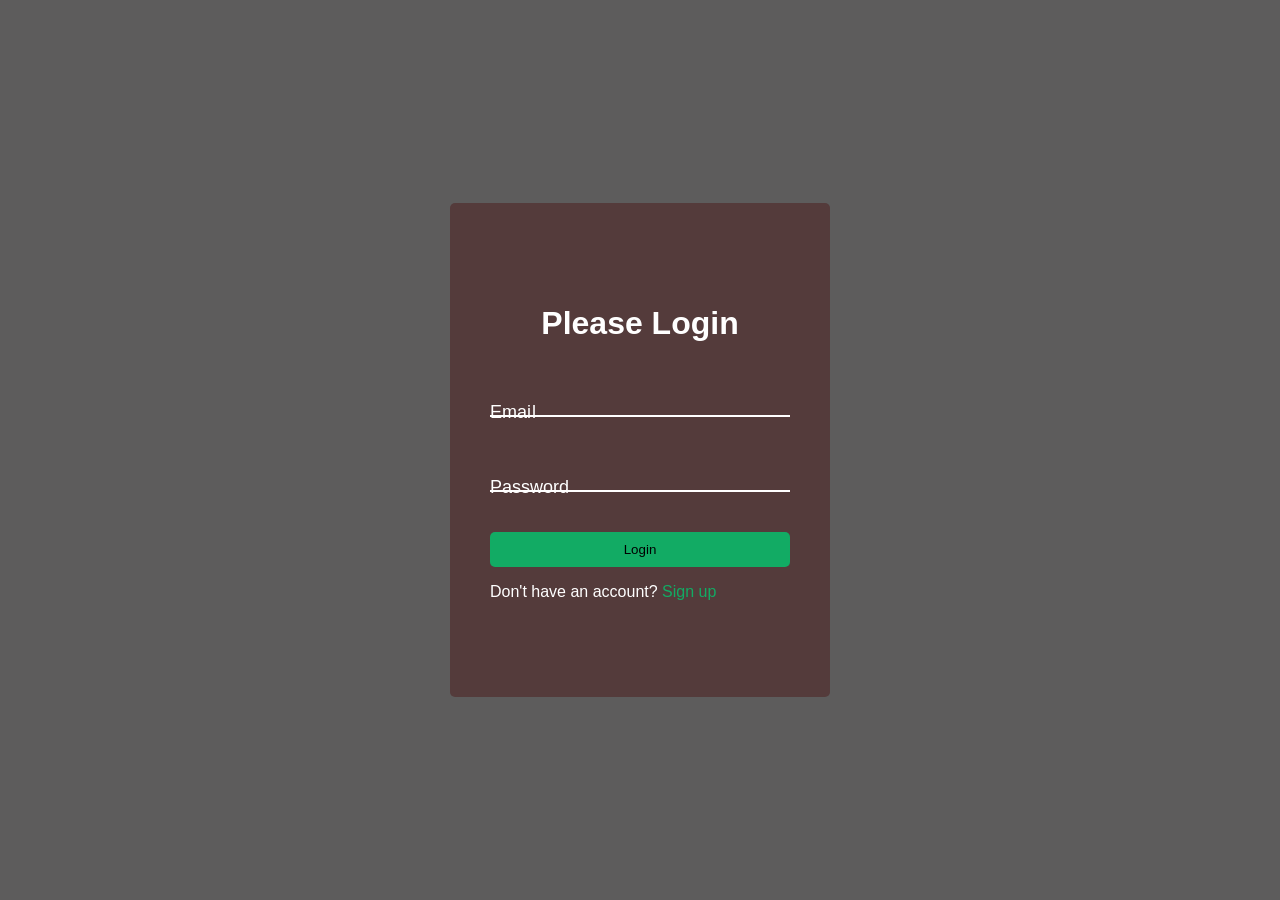
<file: 03. login form with animation/index.html>
<!DOCTYPE html>
<html lang="en">
<head>
    <meta charset="UTF-8">
    <meta name="viewport" content="width=device-width, initial-scale=1.0">
    <title>Document</title>
    <link rel="stylesheet" href="style.css">
</head>
<body>
    <div class="container">
        <h1>Please Login</h1>
        <form >
            <div class="form-control">
                <input type="text"required>
                <label>Email</label>
            </div>
            <div class="form-control">
                <input type="password"required>
                <label>Password</label>
            </div>
            <button class="btn" type="submit">Login</button>
            <p>Don't have an account? <a href="#">Sign up</a></p>
        </form>
    </div>
    <script src="script.js"></script>
</body>
</html>
</file>
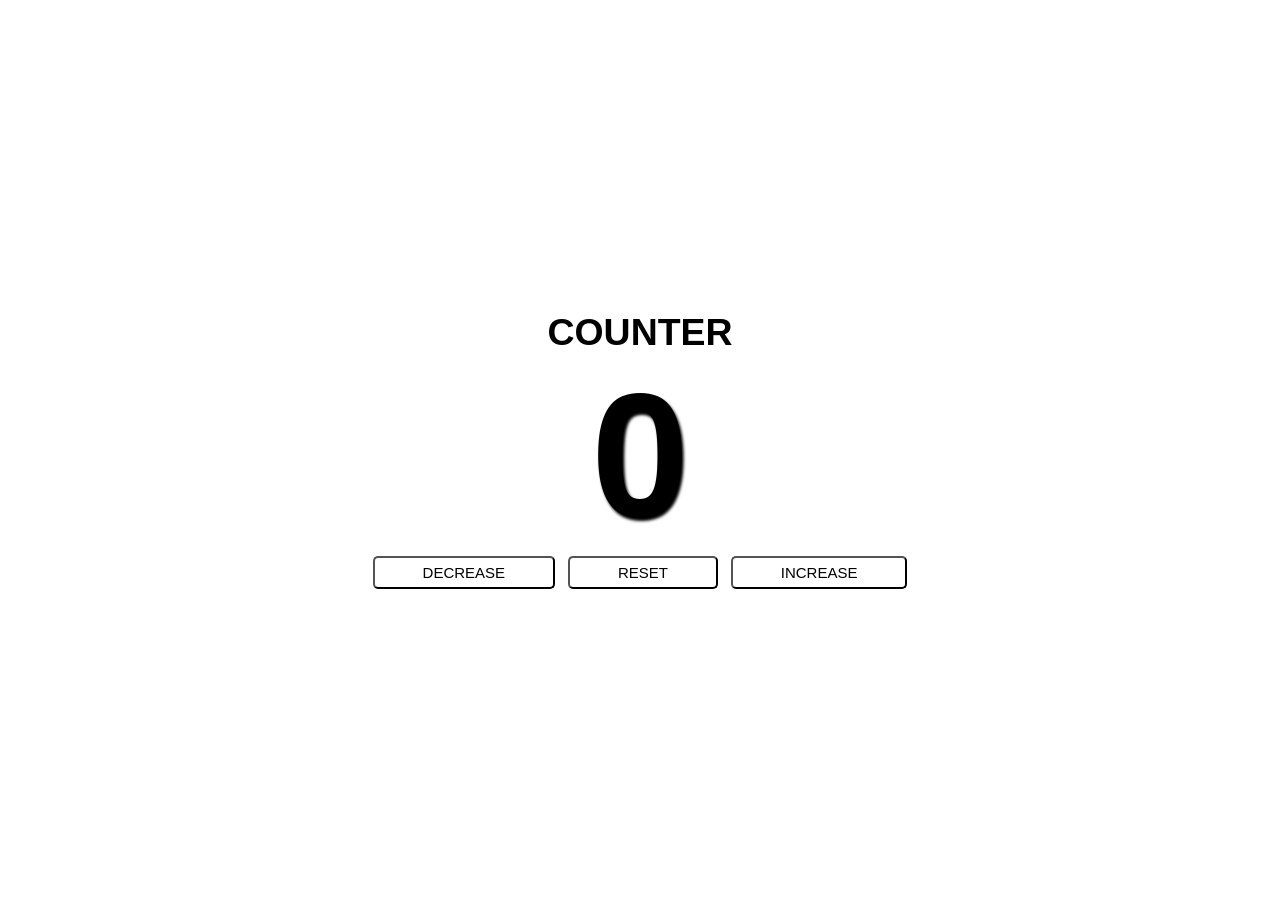
<file: 04. counter Application/index.html>
<!DOCTYPE html>
<html lang="en">
<head>
    <meta charset="UTF-8">
    <meta http-equiv="X-UA-Compatible" content="IE=edge">
    <meta name="viewport" content="width=device-width, initial-scale=1.0">
    <title>Counter App</title>
    <link rel="stylesheet" href="style.css">
</head>
<body>

    <div class="container">
        <div class="counter">
            <h3>Counter</h3>
        </div>
        <div class="number">
            <h3>0</h3>
        </div>
        <div class="buttons">
            <button class="decrease">decrease</button>
            <button class="reset">reset</button>
            <button class="increase">increase</button>
        </div>
    </div>
    <script src="app.js"></script>
</body>
</html>
</file>
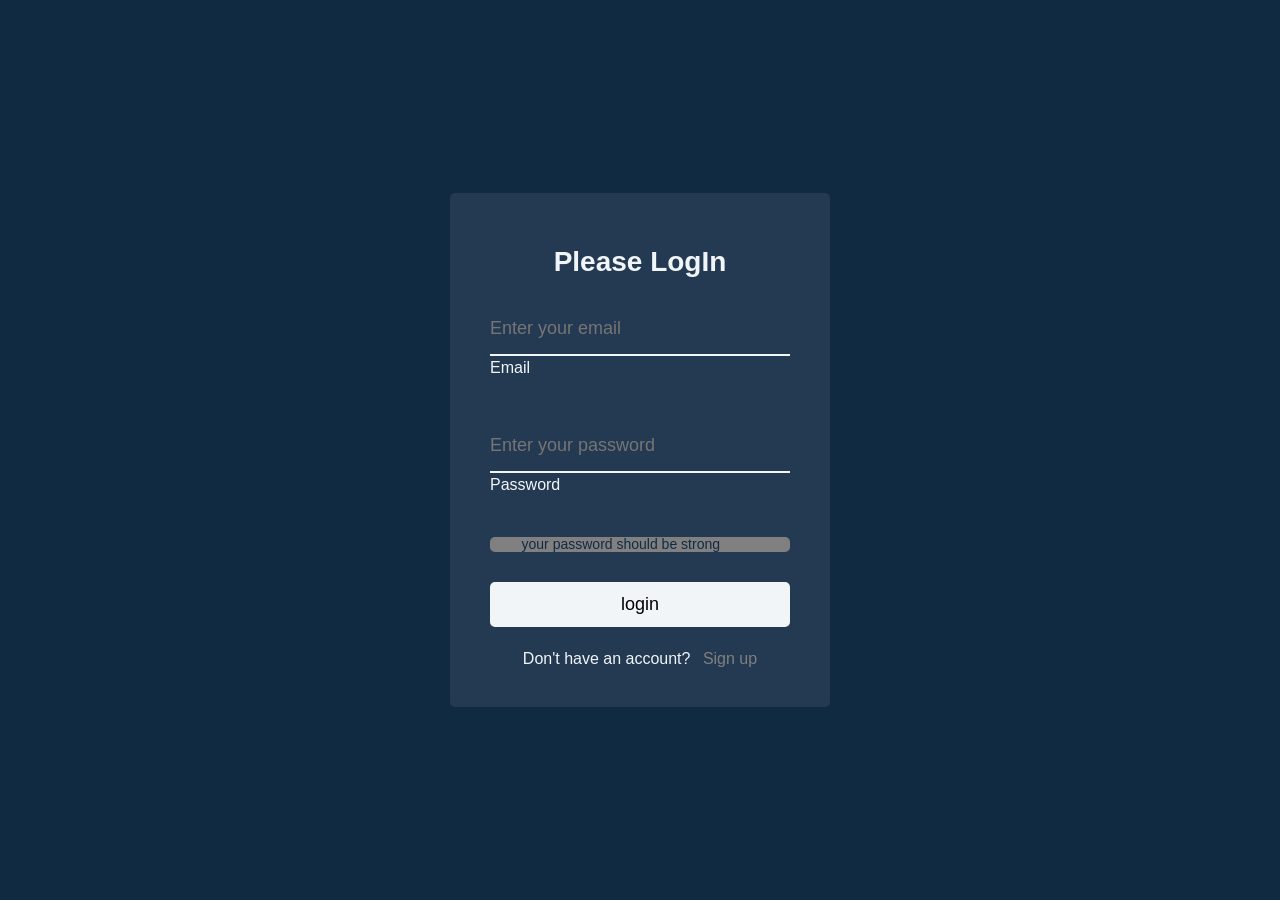
<file: 05- Pasword check app/index.html>
<!DOCTYPE html>
<html lang="en">
<head>
    <meta charset="UTF-8">
    <meta name="viewport" content="width=device-width, initial-scale=1.0">
    <title>Password Strength Check</title>
    <link rel="stylesheet" href="./styles.css">
    <link rel="stylesheet" href="https://cdnjs.cloudflare.com/ajax/libs/font-awesome/6.4.0/css/all.min.css" integrity="sha512-iecdLmaskl7CVkqkXNQ/ZmH+zGtG+Nv9eCz1ztcQTwFspd3yD65VohhpuuCOmLASjC" crossorigin="anonymous" referrerpolicy="no-referrer" />
</head>
<body>
    <div class="container">
        <h3 class="login">Please LogIn</h3>
        <form id="form"> 
            <div class="form-control">
                <input type="email" id="email" placeholder="Enter your email">
                <label for="email">Email</label>
            </div>
            <div class="form-control">
                <input type="password" id="password" placeholder="Enter your password">
                <label for="password">Password</label>
            </div>
            <div class="myProgress">
                <div class="myBar"></div>
                <span class="message">your password should be strong</span>
            </div>
            <button type="submit" class="btn">login</button>
            <p>Don't have an account? <a href="#">Sign up</a></p>
        </form>
    </div>
    <script src="./script.js"></script>
</body>
</html>
</file>
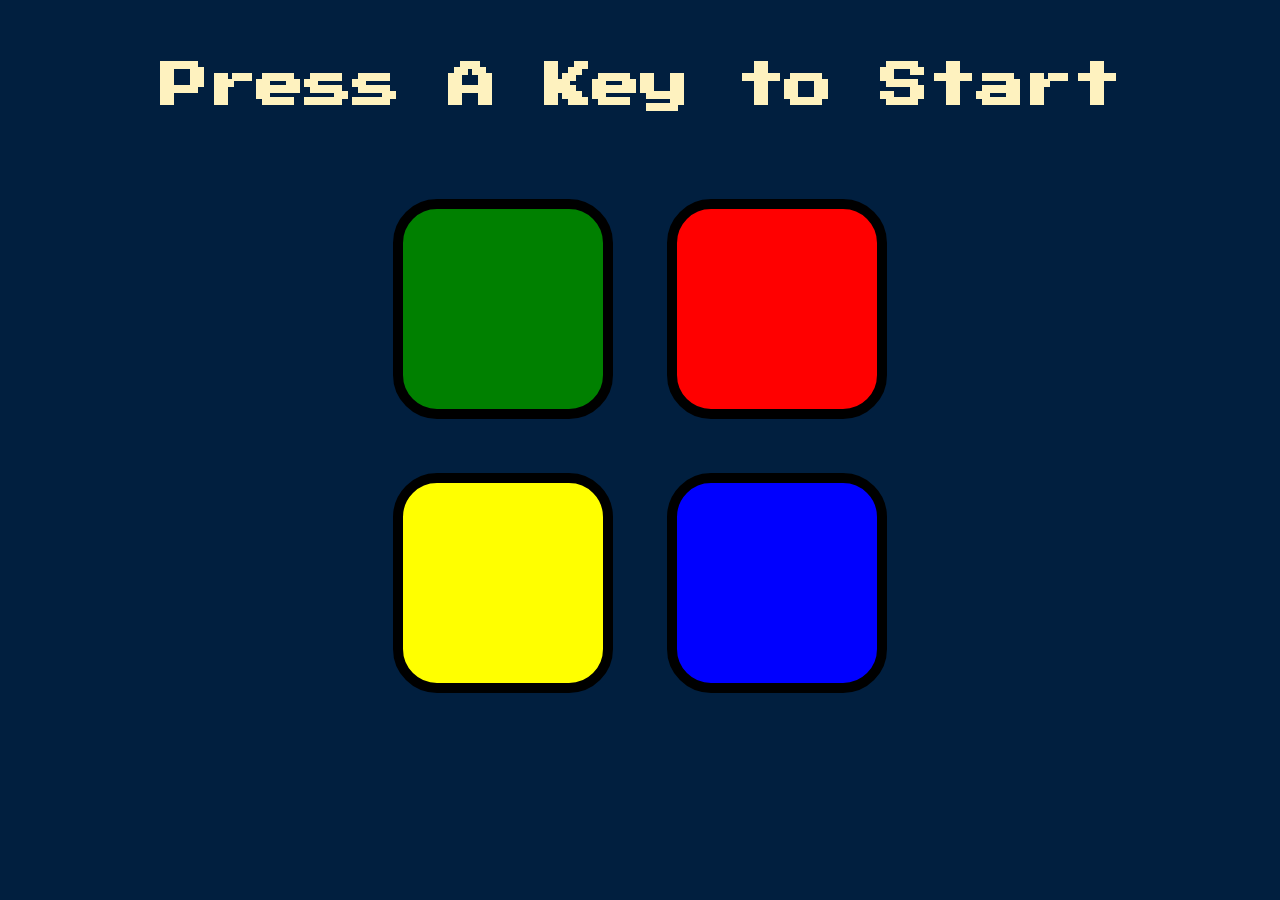
<file: 10. Simon Chalenge Game/index.html>
<!DOCTYPE html>
<html lang="en" dir="ltr">

<head>
  <meta charset="utf-8">
  <title>Simon Game chalenge</title>
  <link rel="stylesheet" href="styles.css">
  <link href="https://fonts.googleapis.com/css?family=Press+Start+2P" rel="stylesheet">
</head>

<body>
  <h1 id="level-title">Press A Key to Start</h1>

  <div class="container">
    
    <div lass="row">
      <div type="button" id="green" class="btn green"></div>
      <div type="button" id="red" class="btn red"></div>
    </div>

    <div class="row">
      <div type="button" id="yellow" class="btn yellow"></div>
      <div type="button" id="blue" class="btn blue"></div>
    </div>

  </div>

  <script src="https://ajax.googleapis.com/ajax/libs/jquery/3.3.1/jquery.min.js"></script>
  <script src="game.js" charset="utf-8"></script>

</body>
</html>
</file>
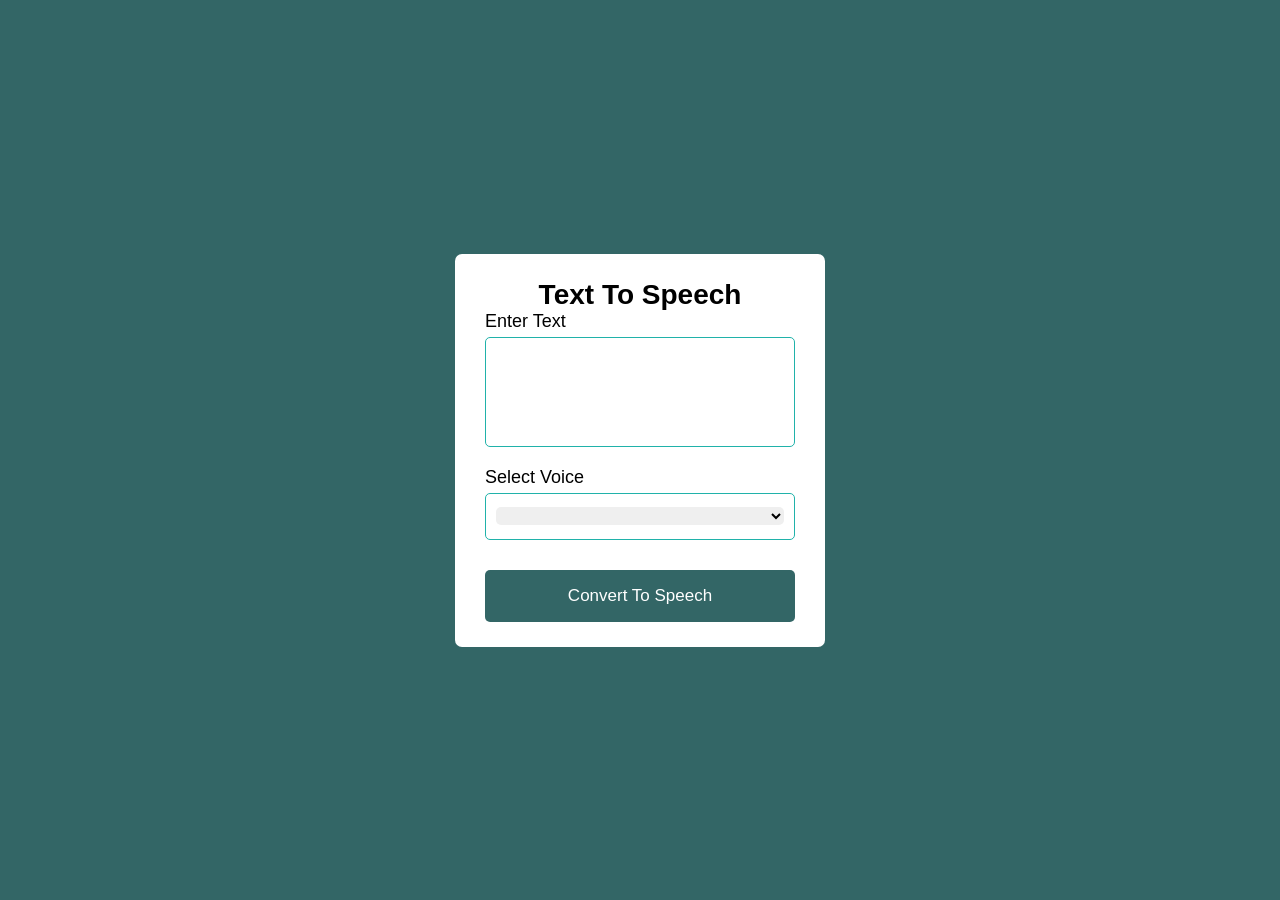
<file: 07. Text to speech converter/01- Text to speech Convertor Application/index.html>
<!DOCTYPE html>
<html lang="en">
<head>
    <meta charset="UTF-8">
    <meta http-equiv="X-UA-Compatible" content="IE=edge">
    <meta name="viewport" content="width=device-width, initial-scale=1.0">
    <title>Text To Speech Convertor App</title>
    <link rel="stylesheet" href="./styles.css">
    <script src="./main.js" defer></script>
</head>
<body>
    <div class="container">
        <header>Text To Speech</header>
        <form>
            <div class="row">
                <label>Enter Text</label>
                <textarea></textarea>
            </div>
            <div class="row">
                <label>Select Voice</label>
                <div class="outer">
                    <select></select>
                </div>
           </div>
           <button>Convert To Speech</button>
        </form>
    </div>
</body>
</html>
</file>
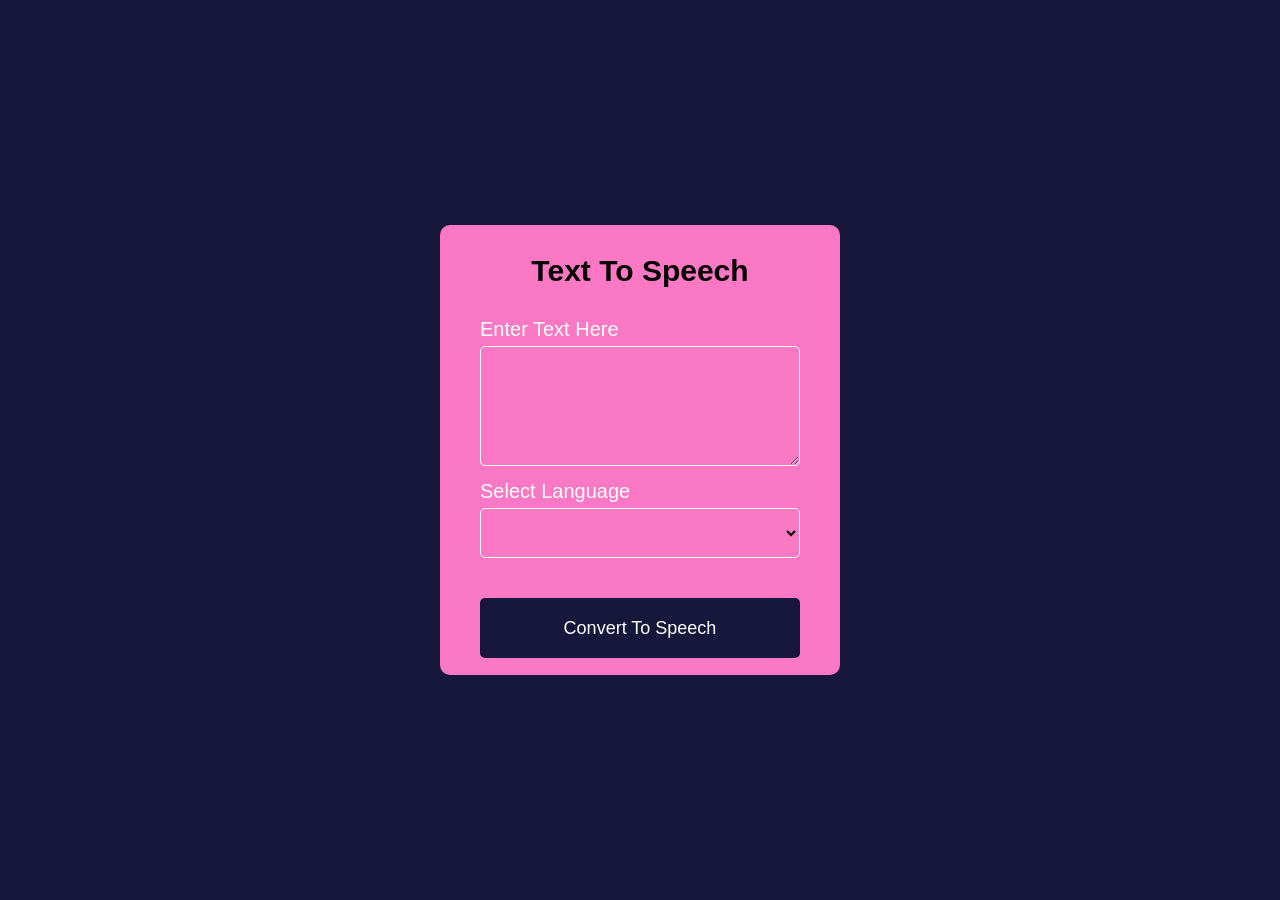
<file: 07. Text to speech converter/02-Exercise Text to speech Convertor Application copy/index.html>
<!DOCTYPE html>
<html lang="en">
<head>
    <meta charset="UTF-8">
    <meta http-equiv="X-UA-Compatible" content="IE=edge">
    <meta name="viewport" content="width=device-width, initial-scale=1.0">
    <title>Text To Speech Convertor App</title>
    <link rel="stylesheet" href="./styles.css">
    <script src="./main.js" defer></script>
</head>
<body>
    <div class="container">
        <h2>Text To Speech</h2>
        <form >
            <div class="form-control">
                <h4>Enter Text Here</h4>
                <textarea></textarea>
            </div>
            <div class="form-control">
                <h4>Select Language</h4>
                <div class="row">
                    <select>
                        <!-- <option value="en-US">English (United States)</option> -->
                    </select>
                </div>
            </div>
            <button>Convert To Speech</button>
        </form>
    </div>
</body>
</html>
</file>
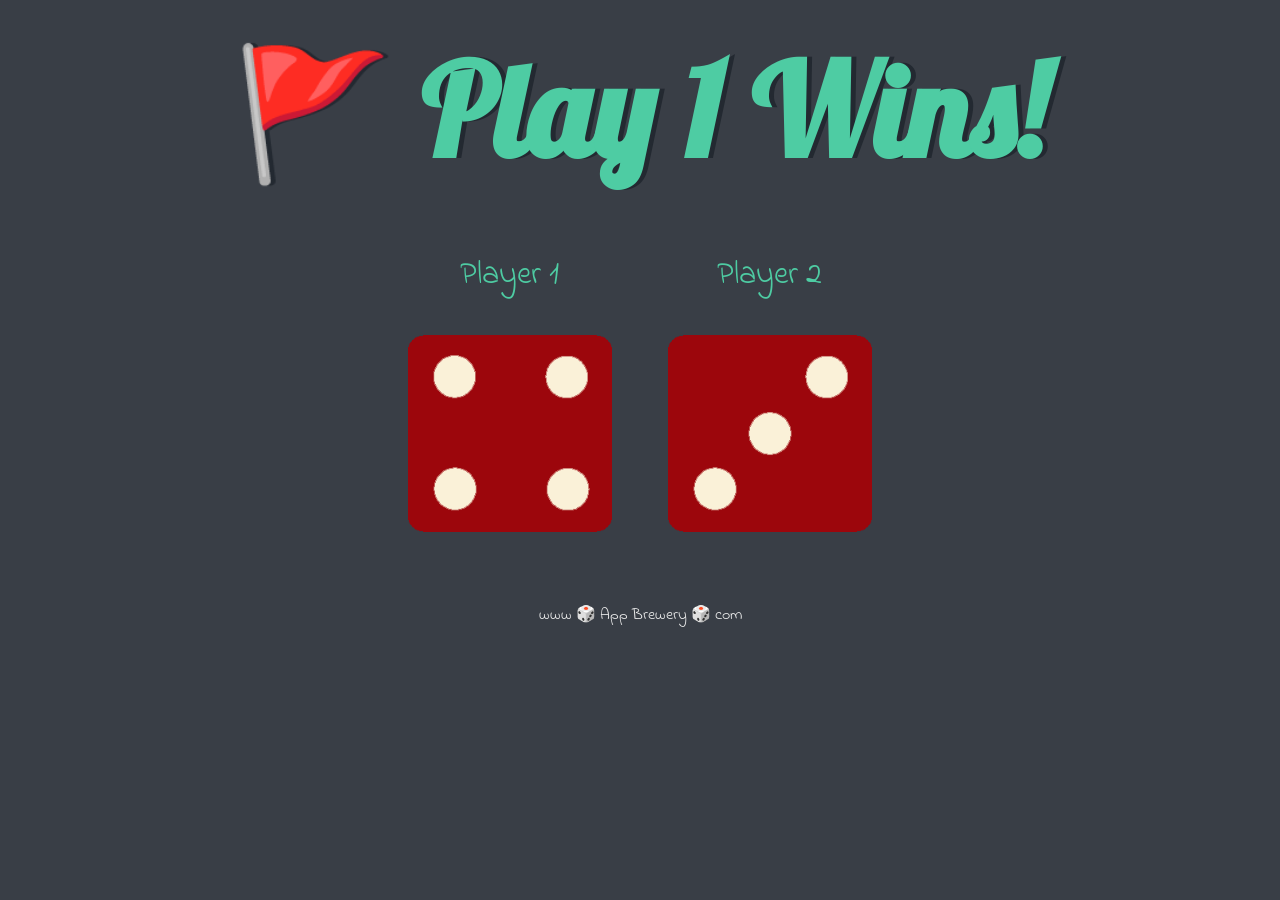
<file: 09. Dicee Challenge/dicee.html>
<!DOCTYPE html>
<html lang="en" dir="ltr">
  <head>
    <meta charset="utf-8">
    <title>Dicee</title>
    <link rel="stylesheet" href="styles.css">
    <link href="https://fonts.googleapis.com/css?family=Indie+Flower|Lobster" rel="stylesheet">

  </head>
  <body>

    <div class="container">
      <h1>Refresh Me</h1>

      <div class="dice">
        <p>Player 1</p>
        <img class="img1" src="images/dice6.png">
      </div>

      <div class="dice">
        <p>Player 2</p>
        <img class="img2" src="images/dice6.png">
      </div>

    </div>

    <script src="index.js" charset="utf-8"></script>

      </body>

      <footer>
        www 🎲 App Brewery 🎲 com
      </footer>
    </html>
</file>
<file: 03. login form with animation/style.css>
:root{
    --primary-color: #5d5c5c;
    --secondary-color: rgba(72, 12, 12, 0.4);
    --third-color: rgb(18, 171, 100);
}

*{
    box-sizing: border-box;
}

body{
    font-family: 'Poppins', sans-serif;
    display: flex;
    flex-direction: column;
    align-items: center;
    height: 100vh;
    justify-content: center;
    overflow: hidden;
    background: var(--primary-color);
    margin: 0;
    color: #fff;
}

.container{
    background-color: var(--secondary-color);
    padding: 80px 40px;
    border-radius: 5px;
}


.container h1{
    text-align: center;
    margin-bottom: 20px;
}

.container a{
    text-decoration: none;
    color: var(--third-color);
}

.form-control{
    position: relative;
    margin: 50px 0 40px;
    width:300px
}

.form-control input{
    background-color: transparent;
    border: none;
    border-bottom: 2px solid white;
    width: 100%;
    display: block;
    font-size: 18px;
    color: white;
    margin-top: 10px;
}

.form-control input:focus,
.form-control input:valid{
    outline: none;
    border-bottom-color: var(--third-color);
}

.btn{
    display: inline-block;
    width: 100%;
    padding: 10px;
    font-family: inherit;
    border-radius: 5px;
    border: none;
    background-color: var(--third-color);
}


.btn:focus{
    outline: none;
}

.btn:active{
    transform: scale(0.98);
}

.text{
    margin-top: 20px;
}

.form-control label{
    position: absolute;
    top: 10px;
    left: 0;
}

.form-control label span{
    display: inline-block;
    font-size: 18px;
    min-width: 5px;
    transition: transform 0.3s cubic-bezier(0.68, -0.55, 0.265, 1.55);
}

.form-control input:focus + label span,
.form-control input:valid + label span{
    color: var(--third-color);
    transform: translateY(-30px);
    transition: 0.3s ease all;
}
</file>
<file: 04. counter Application/style.css>
*{
    margin: 0;
    padding: 0;
    box-sizing: border-box;
    font-family:Arial, Helvetica, sans-serif;
    background: #ffffff;
}

.container{
    display: flex;
    flex-direction: column;
    height: 100vh;
    width: 100vw;
    align-items: center;
    justify-content: center;
}

.counter{
    font-size: xx-large;
    text-transform: uppercase;
    font-weight: bolder;
}

.number{
    font-size: 150px;
    text-shadow: 2px 3px 3px;
}

button{
    padding: 0.4rem 3rem;
    border-radius: 5px;
    background-color:transparent;
    font-size: 15px;
    text-transform: uppercase;

}
.buttons{
    display: flex;
    gap: 0.8rem;
}




.increase:hover{
    background: green;
    border-color:  orange;
    color: #ffffff;
}
.reset:hover{
    background: blue;
    border-color:  orange;
    color: #ffffff;
}
.decrease:hover{
    background: red;
    border-color:  orange;
    color: #ffffff;
}
</file>
<file: 05- Pasword check app/styles.css>
:root{
    --colorOne: #f1f5f8;
    --colorTwo: #102a42;
    --colorThree: #243a52;
    --colorFour: grey;
}

*{
    box-sizing: border-box;
}

body{
    background: var(--colorTwo);
    color: var(--colorOne);
    font-family: 'Open Sans', sans-serif;
    display: flex;
    flex-direction: column;
    line-height: 1.5;
    margin: 0;
    overflow: hidden;
    height: 100vh;
    justify-content: center;
    align-items: center;
}

.container{
    background: var(--colorThree);
    padding: 20px 40px;
    border-radius: 5px;
}

.login{
    margin-bottom: 20px;
    font-size: 28px;
    text-align: center;
}

.form-control{
    position: relative;
    margin: 20px 0 40px;
    width: 300px;
}

.form-control input{
    background: transparent;
    border: none;
    border-bottom: 2px solid var(--colorOne);
    display: block;
    width: 100%;
    padding: 15px 0;
    font-size: 18px;
    color: var(--colorOne);
}

.form-control input:focus{
    outline: none;
}

.container a{
    text-decoration: none;
    color: var(--colorFour);
    margin-left: 8px;
}

.myProgress{
    width: 100%;
    background: var(--colorFour);
    border-radius: 5px;
    position: relative;
}

.myBar{
    width: 0%;
    background:red;
    height: 15px;
    border-radius: 5px;
    color: var(--colorOne);
    max-width: 100%;
}

.message{
    color: var(--colorTwo);
    position: absolute;
    top: -3px;
    font-size: 14px;
    right: 70px;
}

.btn{
    cursor: pointer;
    width: 100%;
    background-color: var(--colorOne);
    border: none;
    border-radius: 5px;
    padding: 12px;
    margin-top: 30px;
    font-size: 18px;
}

.btn:hover{
    background-color: var(--colorFour);
    color: var(--colorOne);
}

p{
    text-align: center;
    margin-top: 20px;
}
</file>
<file: 10. Simon Chalenge Game/styles.css>
body {
  text-align: center;
  background-color: #011F3F;
}

#level-title {
  font-family: 'Press Start 2P', cursive;
  font-size: 3rem;
  margin:  5%;
  color: #FEF2BF;
}

.container {
  display: block;
  width: 50%;
  margin: auto;

}

.btn {
  margin: 25px;
  display: inline-block;
  height: 200px;
  width: 200px;
  border: 10px solid black;
  border-radius: 20%;
}

.game-over {
  background-color: red;
  opacity: 0.8;
}

.red {
  background-color: red;
}

.green {
  background-color: green;
}

.blue {
  background-color: blue;
}

.yellow {
  background-color: yellow;
}

.pressed {
  box-shadow: 0 0 20px white;
  background-color: grey;
}
</file>
<file: 07. Text to speech converter/01- Text to speech Convertor Application/styles.css>
*{
    margin: 0;
    padding: 0;
    box-sizing: border-box;
    font-family: Arial, Helvetica, sans-serif;
}

body{
    display: flex;
    align-items: center;
    justify-content: center;
    min-height: 100vh;
    background-color: #336666;
}

.container{
    width: 370px;
    background-color: white;
    border-radius: 7px;
    padding: 25px 30px;
}

.container header{
    text-align: center;
    font-size: 28px;
    font-weight: bolder;
}

form .row{
    display: flex;
    flex-direction: column;
    margin-bottom: 20px;
}

form .row label{
    margin-bottom: 5px;
    font-size: 18px;
}


textarea, select, button{
    outline: none;
    border: none;
    width: 100%;
    border-radius: 5px;
}

textarea{
    border: 1px solid lightseagreen;
    resize: none;
    height: 110px;
    padding: 8px 10px;
    font-size: 15px;
}

.outer{
    height: 47px;
    border: 1px solid lightseagreen;
   display: flex;
   align-items: center;
   border-radius: 5px;
   padding : 0 10px

}

select{
    font-size: 14px;
}

button{
    height: 52px;
    background-color: #336666;
    color: white;
    font-size: 17px;
    cursor: pointer;
    margin-top: 10px;
}
</file>
<file: 07. Text to speech converter/02-Exercise Text to speech Convertor Application copy/styles.css>
*{
    margin: 0;
    padding: 0;
    box-sizing: border-box;
}

:root{
    --colorOne: rgb(23, 23, 59);
    --colorTwo: rgb(255, 255, 255);
    --colorThree: rgb(251, 120, 196);
}

body{
    font-family: sans-serif, 'poppins';
    height: 100vh;
    display: flex;
    flex-direction: column;
    justify-content: center;
    align-items: center;
    overflow: hidden;
    background-color: var(--colorOne);
    /* color: white; */
}

.container{
    background-color: var(--colorThree);
    width: 400px;
    height: 450px;
    border-radius: 10px;
}

h2{
    text-align: center;
    margin-top: 29px;
    font-size: 30px;
}

form{
    padding: 20px  40px;
    color: #ffff;
}

h4{
    font-size: 15px;
    margin-bottom: 5px;
}

textarea{
    width: 100%;
    height: 120px;
    border-radius: 5px;
    border: 2px solid  rgb(23, 23, 59);
    overflow: hidden;
    padding: 10px;
    background: transparent;
}

h4{
    margin-top: 10px;
    font-size: 20px;
    font-weight: 100;
}

select{
    width: 100%;
    height: 50px;
    border: 2px solid var(--colorOne);
    border-radius: 5px;
    overflow: hidden;
    padding: 10px;
    background: transparent;
    font-size: large;
}

option{
    font-size: 20px;
    font-weight: 100;
}

button{
    margin-top: 40px;
    width: 100%;
    height: 60px;
    border-radius: 5px;
    /* overflow: none; */
    border: 5px;
    padding: 10px;
    font-size: 18px;
    background-color:var(--colorOne);
    color: #ffff;
    
}

button:hover{
    background-color: #fff;
    color: black;
}

select, textarea{
    outline: none;
    border: 1px solid rgb(255, 255, 255);
    width: 100%;
    border-radius: 5px;

}
</file>
<file: 09. Dicee Challenge/styles.css>
.container {
  width: 70%;
  margin: auto;
  text-align: center;
}

.dice {
  text-align: center;
  display: inline-block;

}

body {
  background-color: #393E46;
}

h1 {
  margin: 30px;
  font-family: 'Lobster', cursive;
  text-shadow: 5px 0 #232931;
  font-size: 8rem;
  color: #4ECCA3;
}

p {
  font-size: 2rem;
  color: #4ECCA3;
  font-family: 'Indie Flower', cursive;
}

img {
  width: 80%;
}

footer {
  margin-top: 5%;
  color: #EEEEEE;
  text-align: center;
  font-family: 'Indie Flower', cursive;

}
</file>
